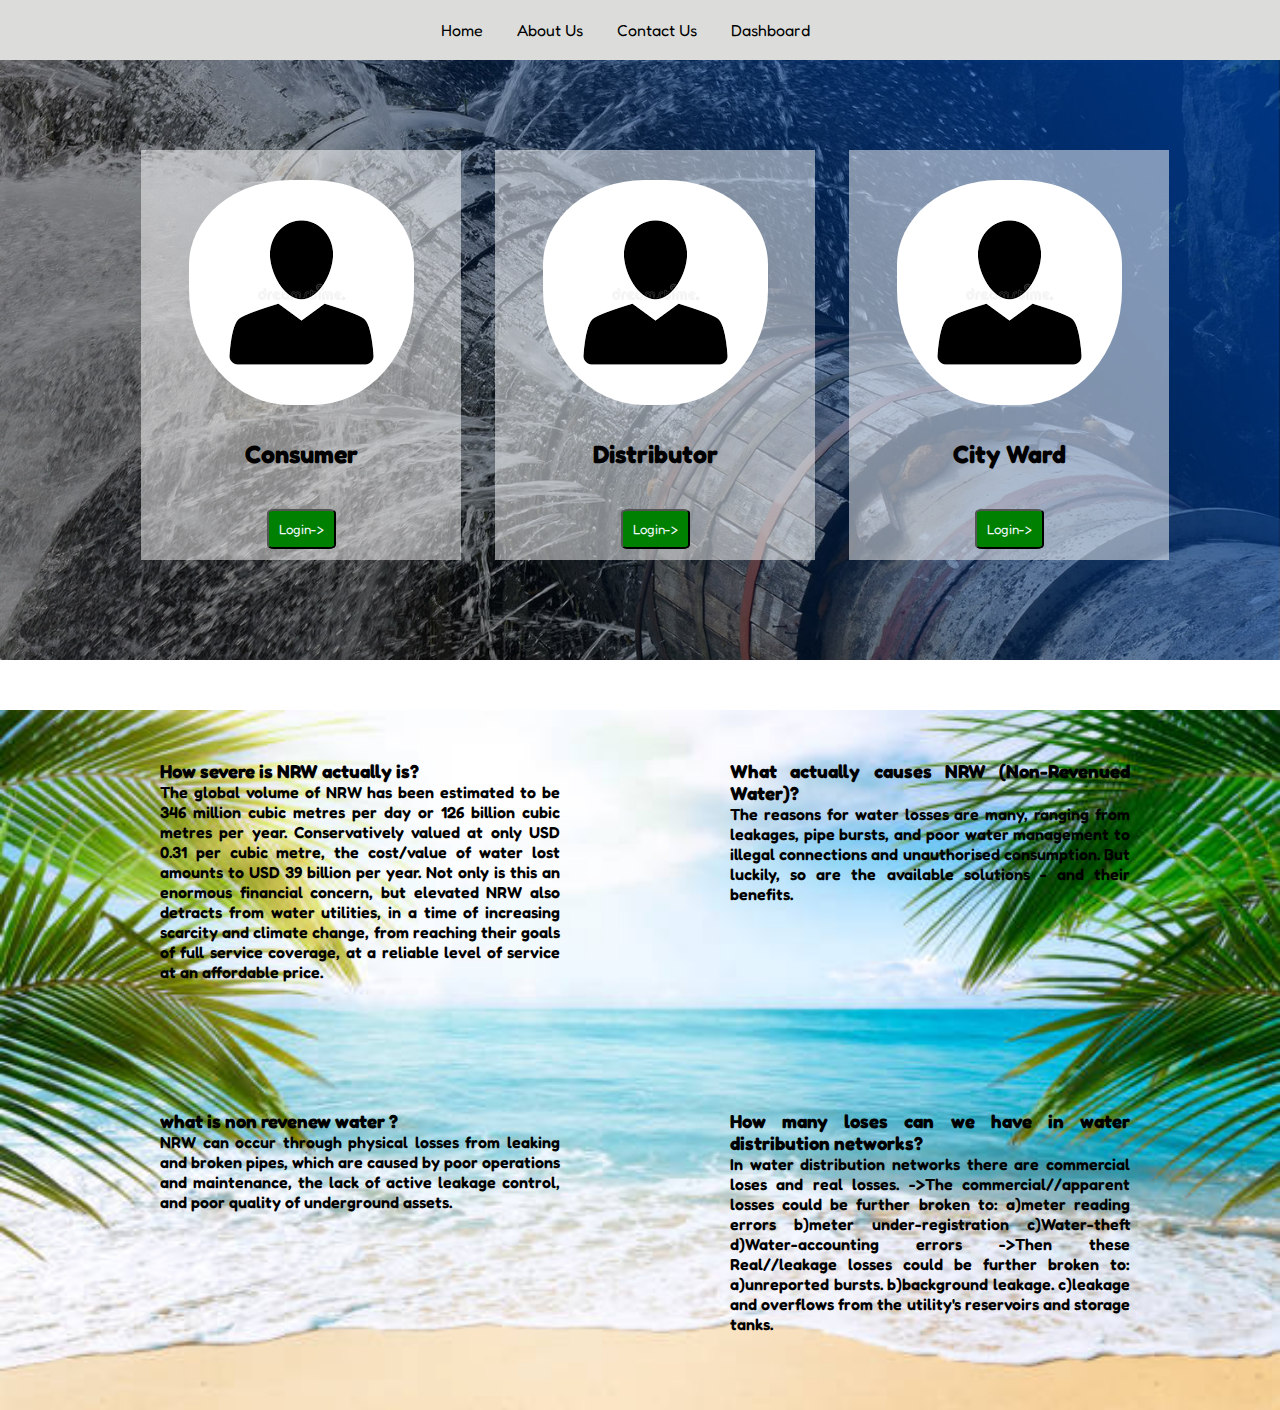
<file: html/index.html>
<!DOCTYPE html>
<html lang="en">
<head>
    <meta charset="UTF-8">
    <meta http-equiv="X-UA-Compatible" content="IE=edge">
    <meta name="viewport" content="width=device-width, initial-scale=1.0">
    <link rel="stylesheet" href="../style/style.css">
    <link rel="preconnect" href="https://fonts.googleapis.com">
<link rel="preconnect" href="https://fonts.gstatic.com" crossorigin>
<link rel="preconnect" href="https://fonts.googleapis.com">
<link rel="preconnect" href="https://fonts.gstatic.com" crossorigin>
<link href="https://fonts.googleapis.com/css2?family=Fredoka:wght@300;400;500;600&family=Oswald:wght@200;300;400&display=swap" rel="stylesheet">
<link href="https://fonts.googleapis.com/css2?family=Fredoka:wght@300;400;500;600&family=Oswald:wght@200;300;400&display=swap" rel="stylesheet">
    <title>Non-Revenew-water</title>
</head>
<body>
    <!--navbar section-->
    <section class="nav-bar">
        <div class="nav">
            <ul>
               <li><a href="../html/index.html">home</a></li>
               <li><a href="../html/about us.html">about us</a></li>
               <li><a href="../html/contact us.html">contact us</a></li>
               <li><a href="../html/dashboard.html">dashboard</a></li>
            </ul>
        </div>
<!--cards section -->

    </section>
    <section class="cards-container">
  <div class="cards">
      <img src="../images/customerlogo.png" alt="">
      <h1>consumer</h1>
      <button class="btn"><a href="../html/consumer.html">login-></a></button>

  </div>
  <div class="cards">
    <img src="../images/customerlogo.png" alt="">
    <h1>distributor</h1>
    <button class="btn"><a href="../html/department.html">login-></a></button>

</div>
<div class="cards">
    <img src="../images/customerlogo.png" alt="">
    <h1>City Ward</h1>
    <button class="btn"><a href="../html/state.html">login-></a></button>

</div>


    </section>
    <!--text container about water revenew-->
    <section class="text-container">
    <div class="question">
        <h3>What actually causes NRW (Non-Revenued Water)?</h3>
        <p>The reasons for water losses are many, ranging from leakages, pipe bursts, and poor water management to illegal connections and unauthorised consumption.
            But luckily, so are the available solutions - and their benefits.</p>
    </div>
    <div class="question">
        <h3>How severe is NRW actually is?</h3>
        <p>The global volume of NRW has been estimated to be 346 million cubic metres per day or 126 billion cubic metres per year.
            Conservatively valued at only USD 0.31 per cubic metre, the cost/value of water lost amounts to USD 39 billion per year.
            Not only is this an enormous financial concern, but elevated NRW also detracts from water utilities, in a time of increasing scarcity and climate change, 
            from reaching their goals of full service coverage, at a reliable level of service at an affordable price.
            </p>
    </div>
    <div class="question">
        <h3>How many loses can we have in water distribution networks?</h3>
        <p>In water distribution networks there are commercial loses and real losses.
            ->The commercial//apparent losses could be further broken to:
            a)meter reading errors
            b)meter under-registration
            c)Water-theft
            d)Water-accounting errors
            
            ->Then these Real//leakage losses could be further broken to:
            a)unreported bursts.
            b)background leakage.
            c)leakage and overflows from the utility's reservoirs and storage tanks.</p>
    </div>
    <div class="question">
        <h3>what is non revenew water ?</h3>
        <p>NRW can occur through physical losses from leaking and broken pipes, which are caused by poor operations and maintenance, the lack of active leakage control, and poor quality of underground assets.</p>
    </div>
    </section>
</body>
</html>
</file>
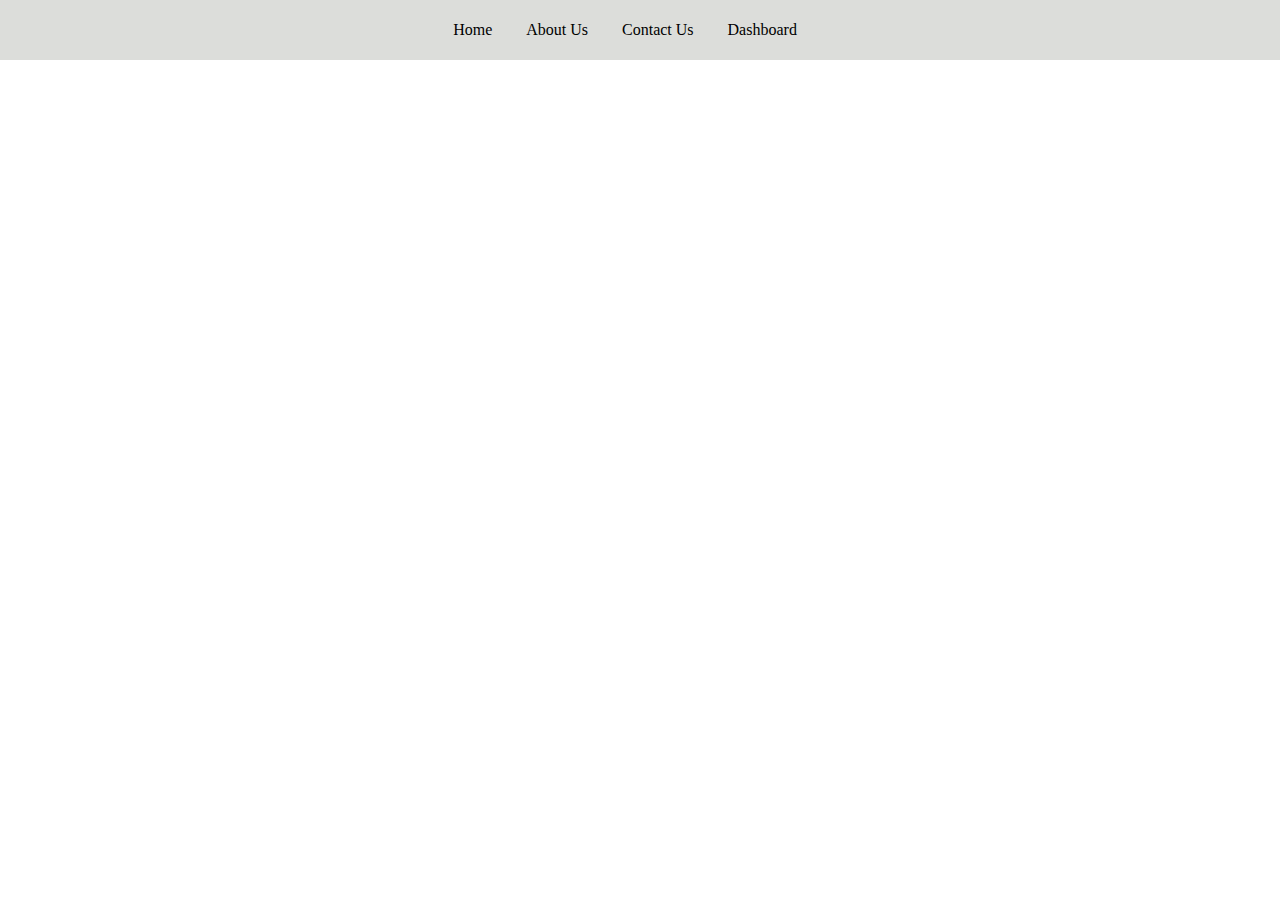
<file: html/about us.html>
<!DOCTYPE html>
<html lang="en">
<head>
    <meta charset="UTF-8">
    <meta http-equiv="X-UA-Compatible" content="IE=edge">
    <meta name="viewport" content="width=device-width, initial-scale=1.0">
    <link rel="stylesheet" href="../style/about.css">
    <title>about us</title>
</head>
<body>

    <!--navbar section-->
    <section class="nav-bar">
        <div class="nav">
            <ul>
               <li><a href="../html/index.html">home</a></li>
               <li><a href="../html/about us.html">about us</a></li>
               <li><a href="../html/contact us.html">contact us</a></li>
               <li><a href="../html/dashboard.html">dashboard</a></li>
            </ul>
        </div>
    
</body>
</html>
</file>
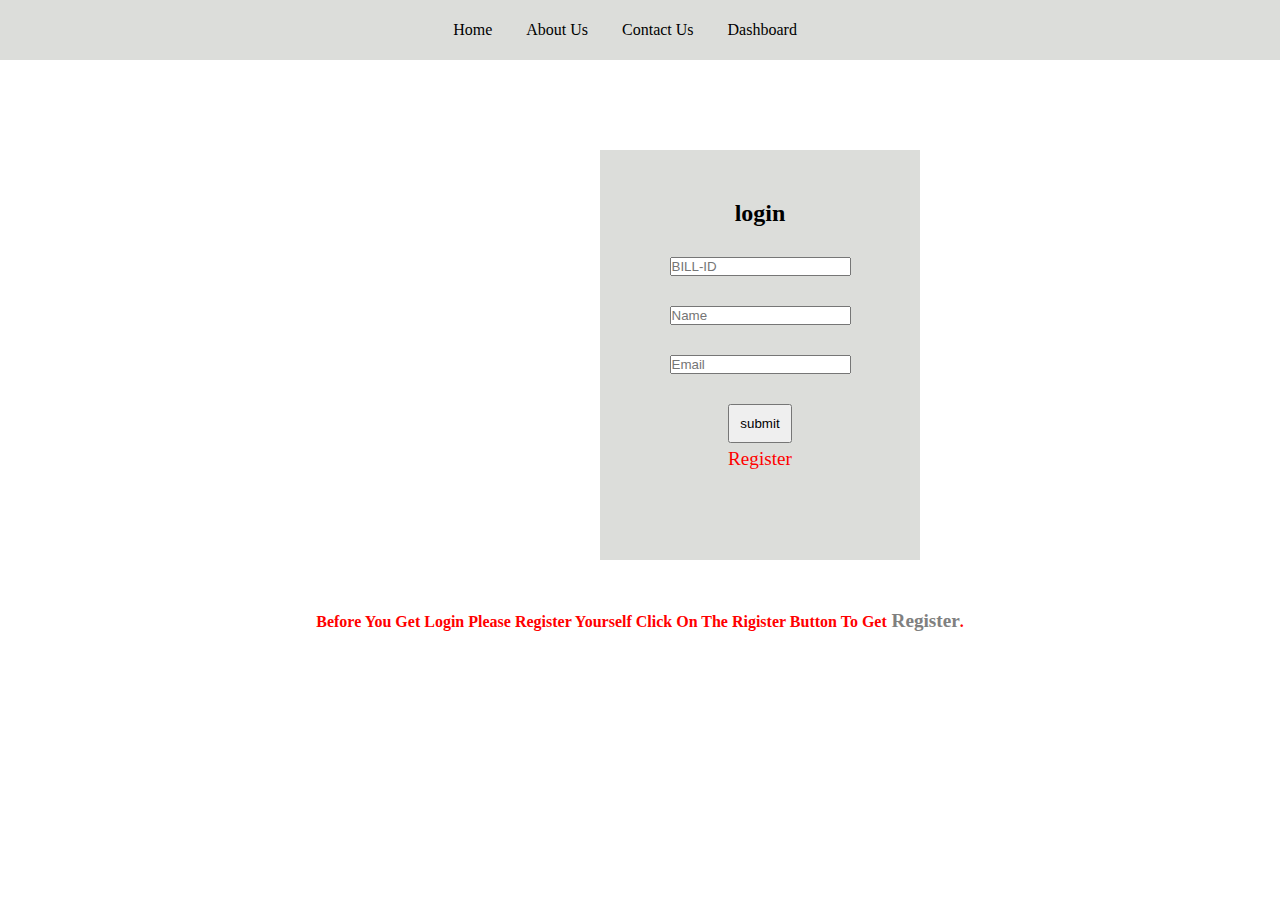
<file: html/consumer.html>
<!DOCTYPE html>
<html lang="en">
<head>
    <meta charset="UTF-8">
    <meta http-equiv="X-UA-Compatible" content="IE=edge">
    <meta name="viewport" content="width=device-width, initial-scale=1.0">
    <link rel="stylesheet" href="../style/consumers.css">
    <link href="https://cdn.jsdelivr.net/npm/bootstrap@5.1.3/dist/css/bootstrap.min.css" rel="stylesheet" integrity="sha384-1BmE4kWBq78iYhFldvKuhfTAU6auU8tT94WrHftjDbrCEXSU1oBoqyl2QvZ6jIW3" crossorigin="anonymous">
    <title>consumer log...</title>
</head>
<body>
        <!--navbar section-->
        <section class="nav-bar">
            <div class="nav">
                <ul>
                   <li><a href="../html/index.html">home</a></li>
                   <li><a href="../html/about us.html">about us</a></li>
                   <li><a href="../html/contact us.html">contact us</a></li>
                   <li><a href="../html/dashboard.html">dashboard</a></li>
                </ul>
            </div>
            </section>

           
       <section class="from-container">
      <form action="../php/consumer.php" method="get">
        <div class="hero">
            <h2>login</h2>
            <input type="text" placeholder="BILL-ID" name="bill_id" class="bill martop">
            <input type="text" placeholder="Name" name="name" class="name martop">
            <input type="email" placeholder="Email" name="email" class="email martop"><br>
            <input type="submit" value="submit" class="submit martop"><br>
            <a href="registration.html">register</a>
        </div>
    </form>
</section>
<section class="point">
    <h4>before you get login please register yourself click on the rigister button to get<a href="registration.html"> register</a>.</h4>
</section>
</body>
</html>
</file>
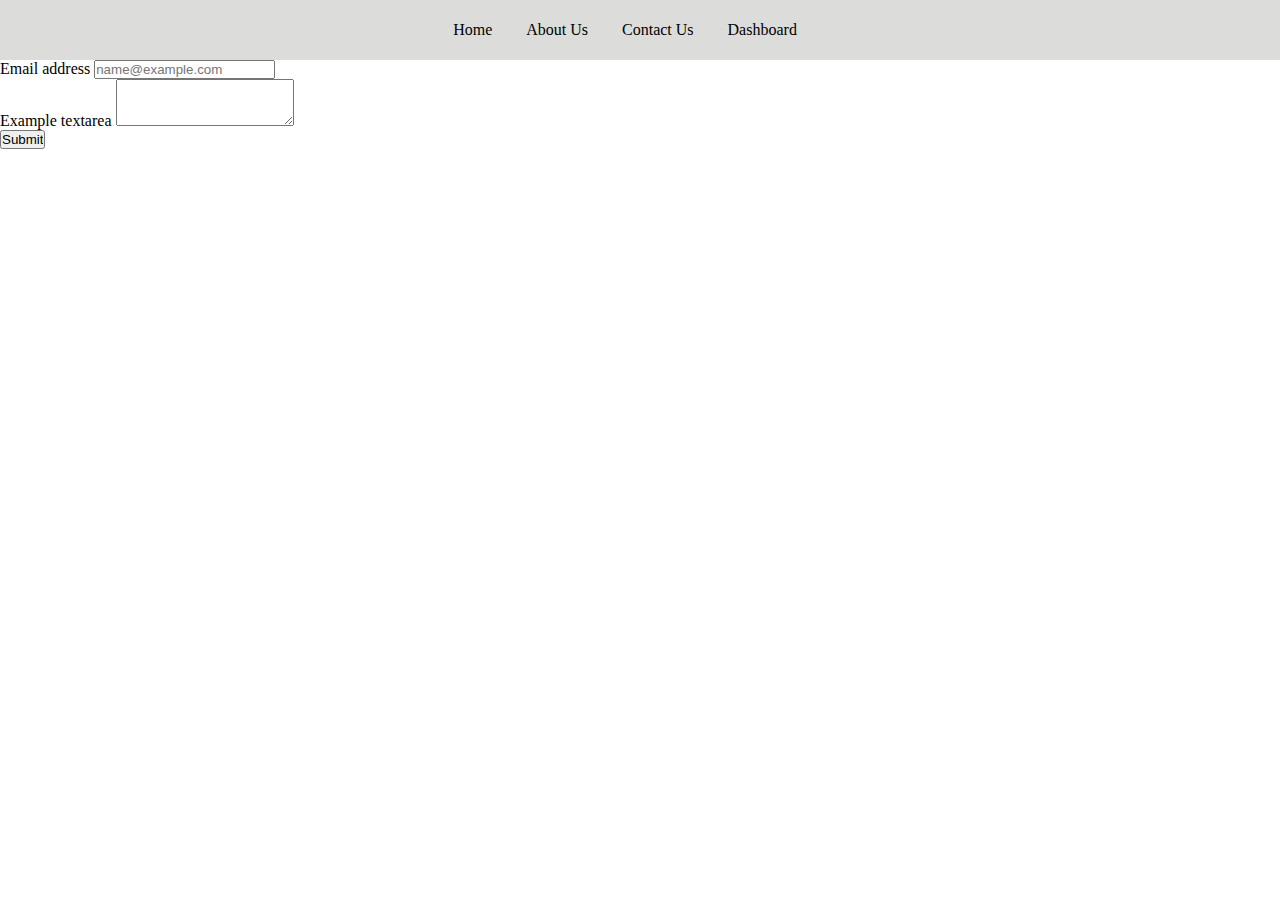
<file: html/contact us.html>
<!DOCTYPE html>
<html lang="en">
<head>
    <meta charset="UTF-8">
    <meta http-equiv="X-UA-Compatible" content="IE=edge">
    <meta name="viewport" content="width=device-width, initial-scale=1.0">
    <link rel="stylesheet" href="../style/contact.css">
    <link href="https://cdn.jsdelivr.net/npm/bootstrap@5.1.3/dist/css/bootstrap.min.css" rel="stylesheet" integrity="sha384-1BmE4kWBq78iYhFldvKuhfTAU6auU8tT94WrHftjDbrCEXSU1oBoqyl2QvZ6jIW3" crossorigin="anonymous">
    <title>contact us</title>
</head>
<body>
      <!--navbar section-->
      <section class="nav-bar">
        <div class="nav">
            <ul>
               <li><a href="../html/index.html">home</a></li>
               <li><a href="../html/about us.html">about us</a></li>
               <li><a href="../html/contact us.html">contact us</a></li>
               <li><a href="../html/dashboard.html">dashboard</a></li>
            </ul>
        </div>
    <section>
<form action="../php/contact.php" method="get">
        <div class="mb-3">
            <label for="exampleFormControlInput1" class="form-label">Email address</label>
            <input type="email" class="form-control" name="mail" id="exampleFormControlInput1" placeholder="name@example.com">
          </div>
          <div class="mb-3">
            <label for="exampleFormControlTextarea1" class="form-label">Example textarea</label>
            <textarea class="form-control" name="area" id="exampleFormControlTextarea1" rows="3"></textarea>
          </div>
          <input type="submit" vlaue="submit">
        </form>
    </section>

    <script src="https://cdn.jsdelivr.net/npm/bootstrap@5.1.3/dist/js/bootstrap.bundle.min.js" integrity="sha384-ka7Sk0Gln4gmtz2MlQnikT1wXgYsOg+OMhuP+IlRH9sENBO0LRn5q+8nbTov4+1p" crossorigin="anonymous"></script>
</body>
</html>
</file>
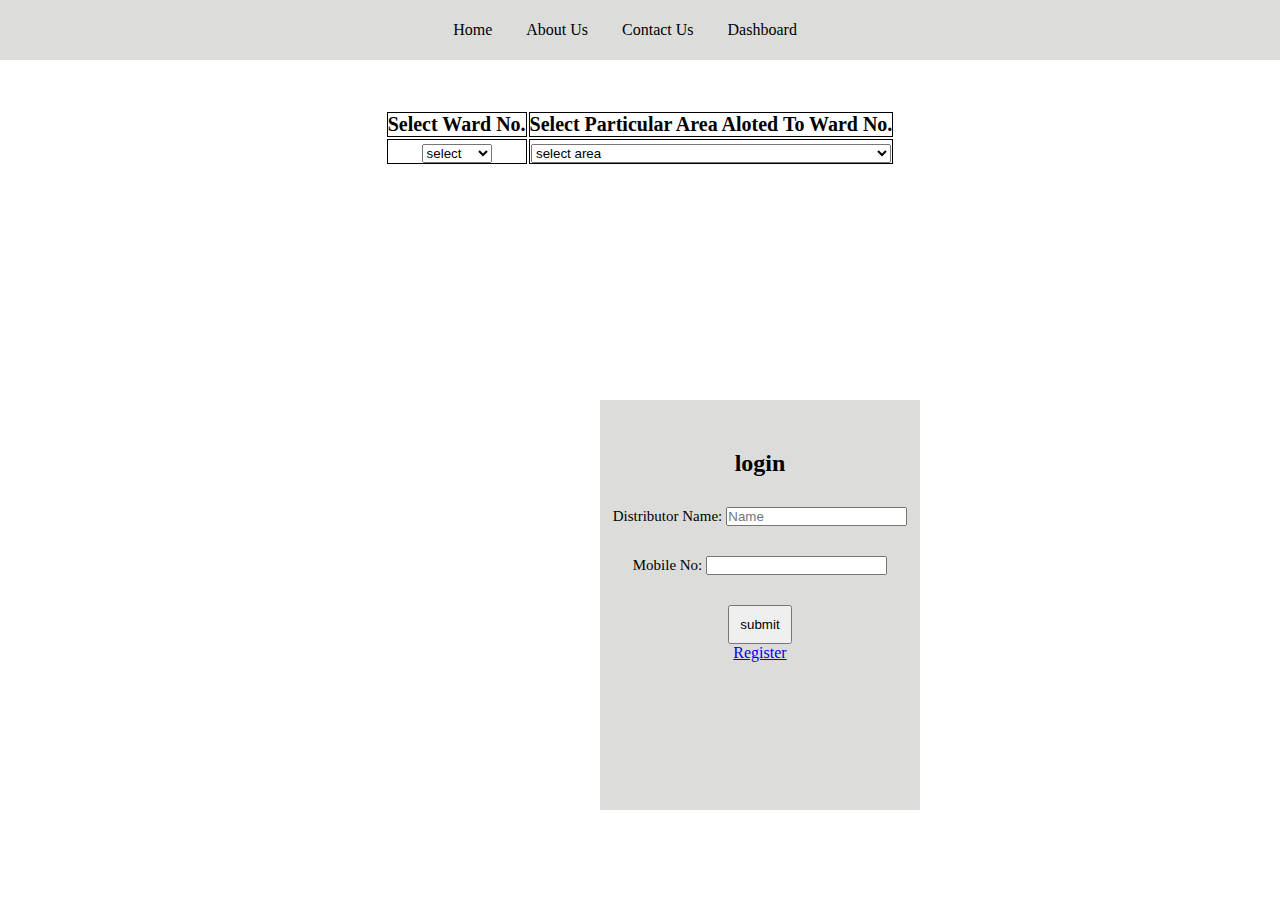
<file: html/department.html>
<!DOCTYPE html>
<html lang="en">
<head>
    <meta charset="UTF-8">
    <meta http-equiv="X-UA-Compatible" content="IE=edge">
    <meta name="viewport" content="width=device-width, initial-scale=1.0">
    <link rel="stylesheet" href="../style/department.css">
    <title>Distributor log...</title>
</head>
<body>
    
     <!--navbar section-->
     <section class="nav-bar">
        <div class="nav">
            <ul>
               <li><a href="../html/index.html">home</a></li>
               <li><a href="../html/about us.html">about us</a></li>
               <li><a href="../html/contact us.html">contact us</a></li>
               <li><a href="../html/dashboard.html">dashboard</a></li>
            </ul>
        </div>
        </section>
        <section class="select">
           <table class="table">
               <tr>
                   <th>select ward no.</th>
                   <th>select particular area aloted to ward no.</th>
               </tr>
               <tr>
                   <td><select name="" id="">
                    <option value="">select</option>
                    <option value="">ward 1</option>
                    <option value="">ward 2</option>
                    <option value="">ward 3</option>
                    <option value="">ward 4</option>
                    <option value="">ward 5</option>
                    <option value="">ward 6</option>
                    <option value="">ward 7</option>
                    <option value="">ward 8</option>
                    <option value="">ward 9</option>
                    <option value="">ward 10</option>
                    <option value="">ward 11</option>
                    <option value="">ward 12</option>
                    <option value="">ward 13</option>
                   <option value="">ward 14</option>
                   <option value="">ward 15</option>

                   <option value="">ward 16</option>
                   <option value="">ward 17</option>

                   <option value="">ward 18</option>
                </select>

                <td><select name="" id="">
                    <option value="">select area</option>
                    <option value="">	1493,नीमच माता स्कीम, देवाली, उदयपुर</option>
                    <option value="">303,अम्बामाता स्कीम, उदयपुर</option>
                    <option value="">6-ए सहेली नगर ,उदयपुर</option>
                    <option value="">	7-सी, नीमच माता स्कीम, देवाली, उदयपुर</option>
                    <option value="">नानी गली ,कँवरपदा मार्ग, उदयपुर</option>
                    <option value="">178,ओड़ कॉलोनी,गली न. 2,अम्बामाता ,उदयपुर</option>
                    <option value="">206,रजा कॉलोनी, मल्ला तलाई ,उदयपुर</option>
                    <option value="">2511,सज्जन नगर,मस्तान बाबा,उदयपुर</option>
                    <option value="">157,भीलू राणा कॉलोनी, सज्जनगढ़ रोड, उदयपुर</option>
                    <option value="">305,राताखेत,प्रेरणा स्कूल बाल शिक्षा सदन,रामपुरा चौराहा से पहले, उदयपुर</option>
                    <option value="">एकलव्य कॉलोनी, मल्ला तलाई, उदयपुर</option>
                    <option value="">60,आचार्य मार्ग, चांदपोल बाहर,उदयपुर</option>
                    <option value="">50,किशनपोल, आबकारी ऑफिस के पास,उदयपुर</option>
                    <option value="">पटेल सर्कल, दीवान शाह कॉलोनी, गली न. 7,उदयपुर</option>
                    <option value="">1-क-2,माछला मगरा स्कीम, उदयपुर</option>
                    <option value="">	620,कैलाश कॉलोनी, गली न. 3,माछला मगरा, उदयपुर</option>
                    <option value="">21,टाउन हॉल लिंक रोड़, तृतीय मंजिल, महावीर प्लाजा बिल्डिंग, उदयपुर</option>
                    <option value="">5, शांति नगर, आदिनाथ नगर,आई ब्लॉक, हिरण मगरी ,सेक्टर 14,उदयपुर</option>

                </select></td>
            
               </tr>

           </table>
        </section>
        <section class="from-container">
            <form action="../php/department.php" method="get">
              <div class="hero">
                  <h2>login</h2>
                  <span>distributor name:</span>
                  <input type="text" placeholder="Name" name="Distributor" class="bill martop"><br>
                  <span>mobile no:</span>
                  <input type="number" placeholder="" name="disnum" class="name martop"><br>
                  <input type="submit" value="submit" class="submit martop"><br>
                  <a href="../html/departmentregister.html">Register</a>
              </div>
          </form>
          
               
             </section>
</body>
</html>
</file>
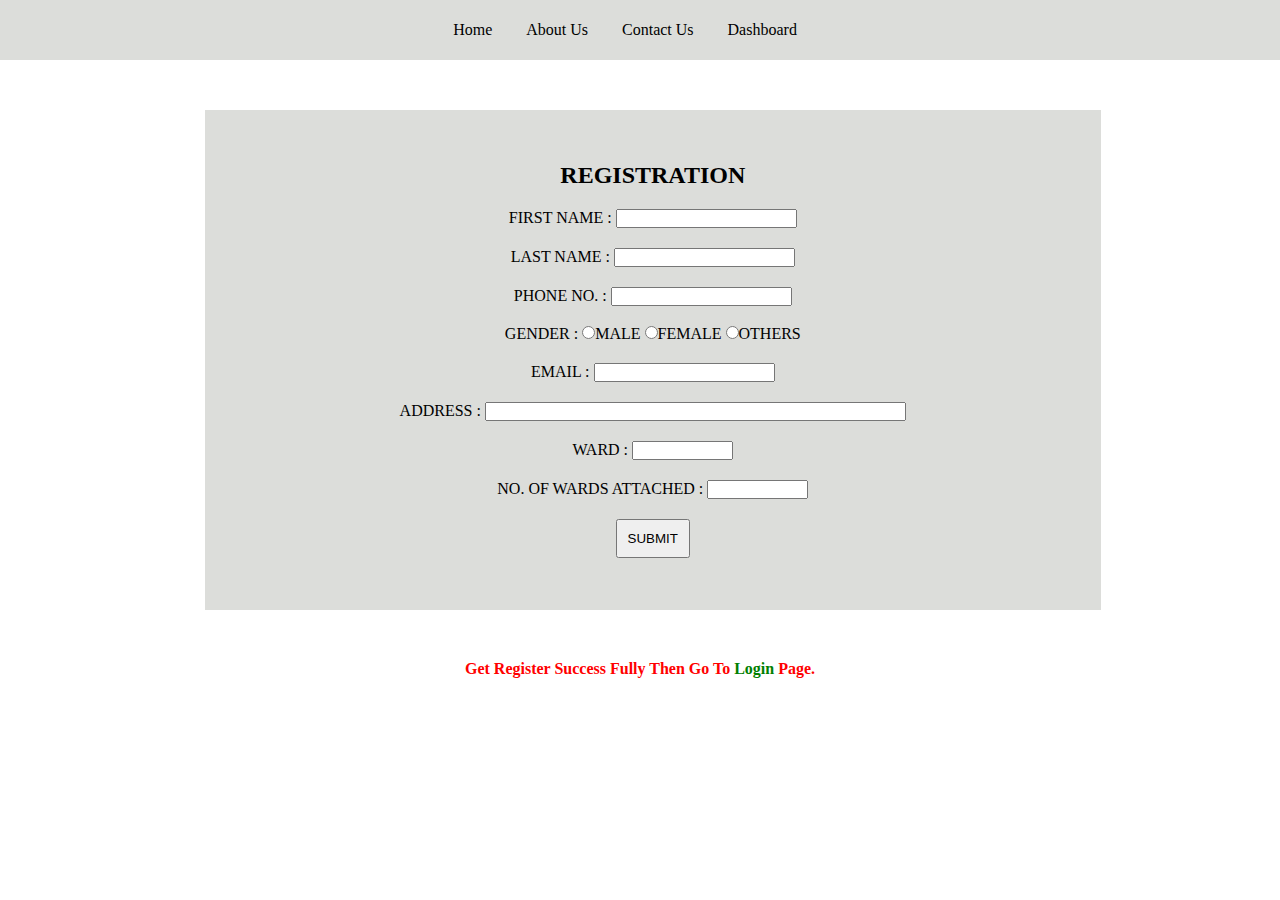
<file: html/departmentregister.html>
<!DOCTYPE html>
<html lang="en">
<head>
    <meta charset="UTF-8">
    <meta http-equiv="X-UA-Compatible" content="IE=edge">
    <meta name="viewport" content="width=device-width, initial-scale=1.0">
    <link rel="stylesheet" href="../style/registerdepartment.css">
    <link rel="stylesheet" href="https://cdnjs.cloudflare.com/ajax/libs/font-awesome/5.13.0/css/all.min.css">
    <link href="https://cdn.jsdelivr.net/npm/bootstrap@5.1.3/dist/css/bootstrap.min.css" rel="stylesheet" integrity="sha384-1BmE4kWBq78iYhFldvKuhfTAU6auU8tT94WrHftjDbrCEXSU1oBoqyl2QvZ6jIW3" crossorigin="anonymous">
  <title>consumer log...</title>
</head>
<body>
    
        <!--navbar section-->
        <section class="nav-bar">
            <div class="nav">
                <ul>
                   <li><a href="../html/index.html">home</a></li>
                   <li><a href="../html/about us.html">about us</a></li>
                   <li><a href="../html/contact us.html">contact us</a></li>
                   <li><a href="../html/dashboard.html">dashboard</a></li>
                </ul>
            </div>
            </section>
            <section class="registration">
                <form action="../php/registration.php" method="post">
                    <h2>registration</h2>
                    <tr>
                        <td class="uppercase">
                           FIRST NAME :
                    </td>
                    <td>
                        <input type="text" name="first-name" required>
                    </td>
                </tr><br>
                <tr>
                    <td>
                        LAST NAME :
                    </td>
                    <td>
                        <input type="text" name="last-name" required>
                    </td>
                </tr><br>
                <tr>
                    <td class="uppercase">
                        PHONE NO. :
                    </td>
                    <td>
                        <input type="number" name="number" required>
                    </td>
                </tr><br>
                <tr>
                    <td class="uppercase">
                        GENDER :
                    </td>
                    <td>
                        <input type="radio" name="gender" class="uppercase" value="male" required>MALE
                        <input type="radio" name="gender" class="uppercase"  value="female" required>FEMALE
                        <input type="radio" name="gender"  class="uppercase" value="others" required>OTHERS
                    </td>
                </tr><br>
                <tr>
                    <td class="uppercase">
                        EMAIL :
                    </td>
                    <td>
                        <input type="email" name="email" required>
                    </td>
                </tr><br>
                <tr>
                    <td>
                        ADDRESS :
                    </td>
                    <td>
                        <input type="text-area" name="address" size="50px" required>
                    </td>
                </tr><br>
                <tr>
                    <td>
                        WARD :
                    </td>
                    <td>
                        <input type="text" size="10px" name="wno" required>
                    </td>
                </tr><br>
                <tr>
                    <td class="uppercase">
                        NO. OF WARDS ATTACHED :
                    </td>
                    <td>
                        <input type="text" size="10px" name="wnum"   required>
                    </td>
                </tr><br>
                <tr>
                    <td>
                        <input type="submit" class="submit" submit="submit">
                    </td>
                </tr>
                </form>
            </section>
            <section class="point">
                <h4>get register success fully then go to <a href="department.html">login</a> page.</h4>
            </section>
            </body>
            </html>
</file>
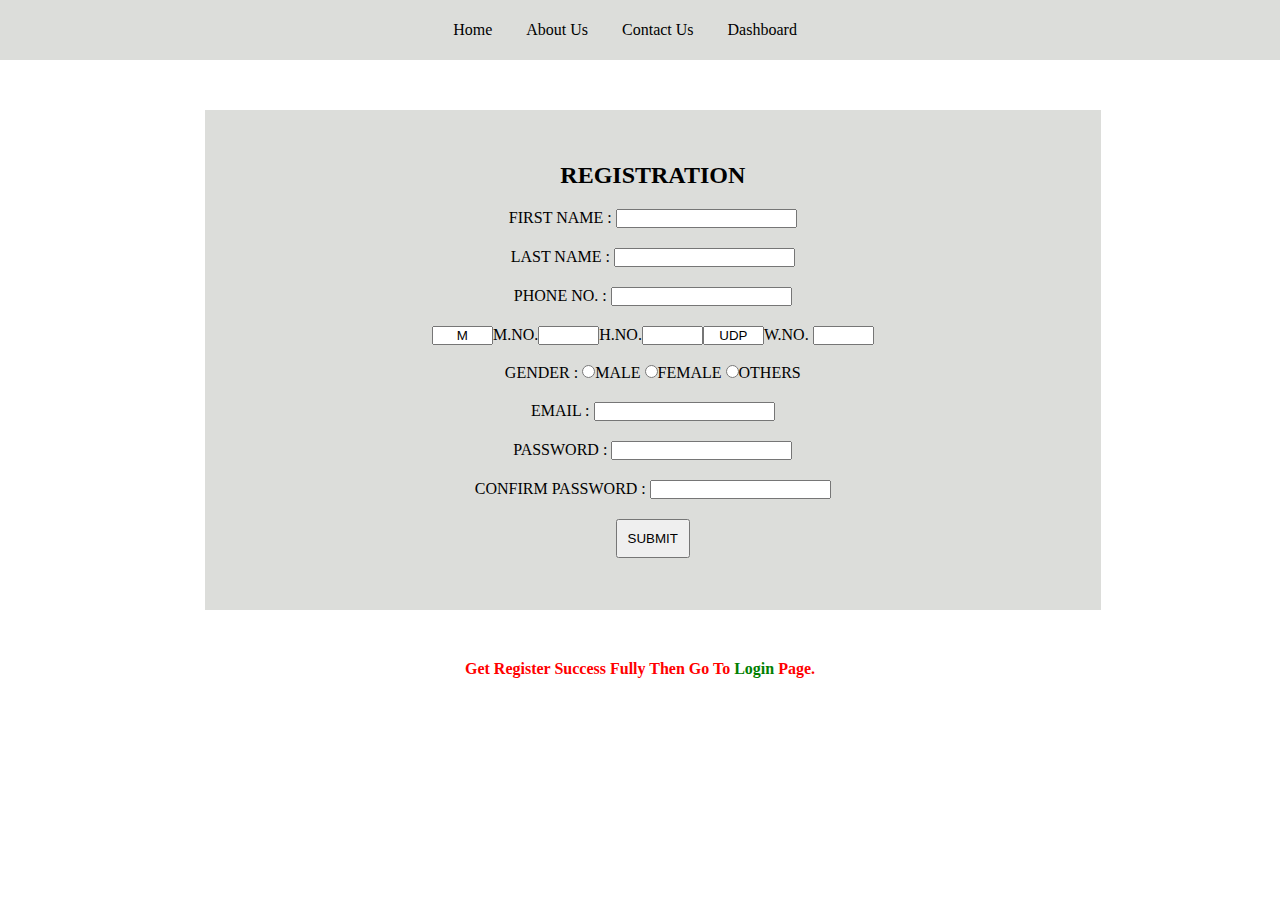
<file: html/registration.html>
<!DOCTYPE html>
<html lang="en">
<head>
    <meta charset="UTF-8">
    <meta http-equiv="X-UA-Compatible" content="IE=edge">
    <meta name="viewport" content="width=device-width, initial-scale=1.0">
    <link rel="stylesheet" href="../style/registration.css">
    <link rel="stylesheet" href="https://cdnjs.cloudflare.com/ajax/libs/font-awesome/5.13.0/css/all.min.css">
    <link href="https://cdn.jsdelivr.net/npm/bootstrap@5.1.3/dist/css/bootstrap.min.css" rel="stylesheet" integrity="sha384-1BmE4kWBq78iYhFldvKuhfTAU6auU8tT94WrHftjDbrCEXSU1oBoqyl2QvZ6jIW3" crossorigin="anonymous">
  <title>consumer log...</title>
</head>
<body>
    
        <!--navbar section-->
        <section class="nav-bar">
            <div class="nav">
                <ul>
                   <li><a href="../html/index.html">home</a></li>
                   <li><a href="../html/about us.html">about us</a></li>
                   <li><a href="../html/contact us.html">contact us</a></li>
                   <li><a href="../html/dashboard.html">dashboard</a></li>
                </ul>
            </div>
            </section>
            <section class="registration">
                <form action="../php/registration.php" method="post">
                    <h2>registration</h2>
                    <tr>
                        <td class="uppercase">
                           FIRST NAME :
                    </td>
                    <td>
                        <input type="text" name="first-name" required>
                    </td>
                </tr><br>
                <tr>
                    <td>
                        LAST NAME :
                    </td>
                    <td>
                        <input type="text" name="last-name" required>
                    </td>
                </tr><br>
                <tr>
                    <td class="uppercase">
                        PHONE NO. :
                    </td>
                    <td>
                        <input type="number" name="number" required>
                    </td>
                </tr><br>
                <tr>
                    <td>
                        <input type="text" value="M" name="m" size="5px">M.NO.<input type="text" name="mno" size="5px">H.NO.<input type="text" name="hno" size="5px"><input type="text" size="5px" name="udp" value="UDP">W.NO. <input type="text" name="wno" size="5px">
                    </td>
                </tr><br>
                <tr>
                    <td class="uppercase">
                        GENDER :
                    </td>
                    <td>
                        <input type="radio" name="gender" class="uppercase" value="male" required>MALE
                        <input type="radio" name="gender" class="uppercase"  value="female" required>FEMALE
                        <input type="radio" name="gender"  class="uppercase" value="others" required>OTHERS
                    </td>
                </tr><br>
                <tr>
                    <td class="uppercase">
                        EMAIL :
                    </td>
                    <td>
                        <input type="email" name="email" required>
                    </td>
                </tr><br>
                <tr>
                    <td class="uppercase">
                        PASSWORD :
                    </td>
                    <td>
                        <input type="password" name="fpassword"   required>
                    </td>
                </tr><br>
                <tr>
                    <td class="uppercase">
                        CONFIRM PASSWORD :
                    </td>
                    <td>
                        <input type="password" name="con-password" required>
                    </td>
                </tr><br>
                <tr>
                    <td>
                        <input type="submit" class="submit" submit="submit">
                    </td>
                </tr>
                </form>
            </section>
            <section class="point">
                <h4>get register success fully then go to <a href="consumer.html">login</a> page.</h4>
            </section>
            </body>
            </html>
</file>
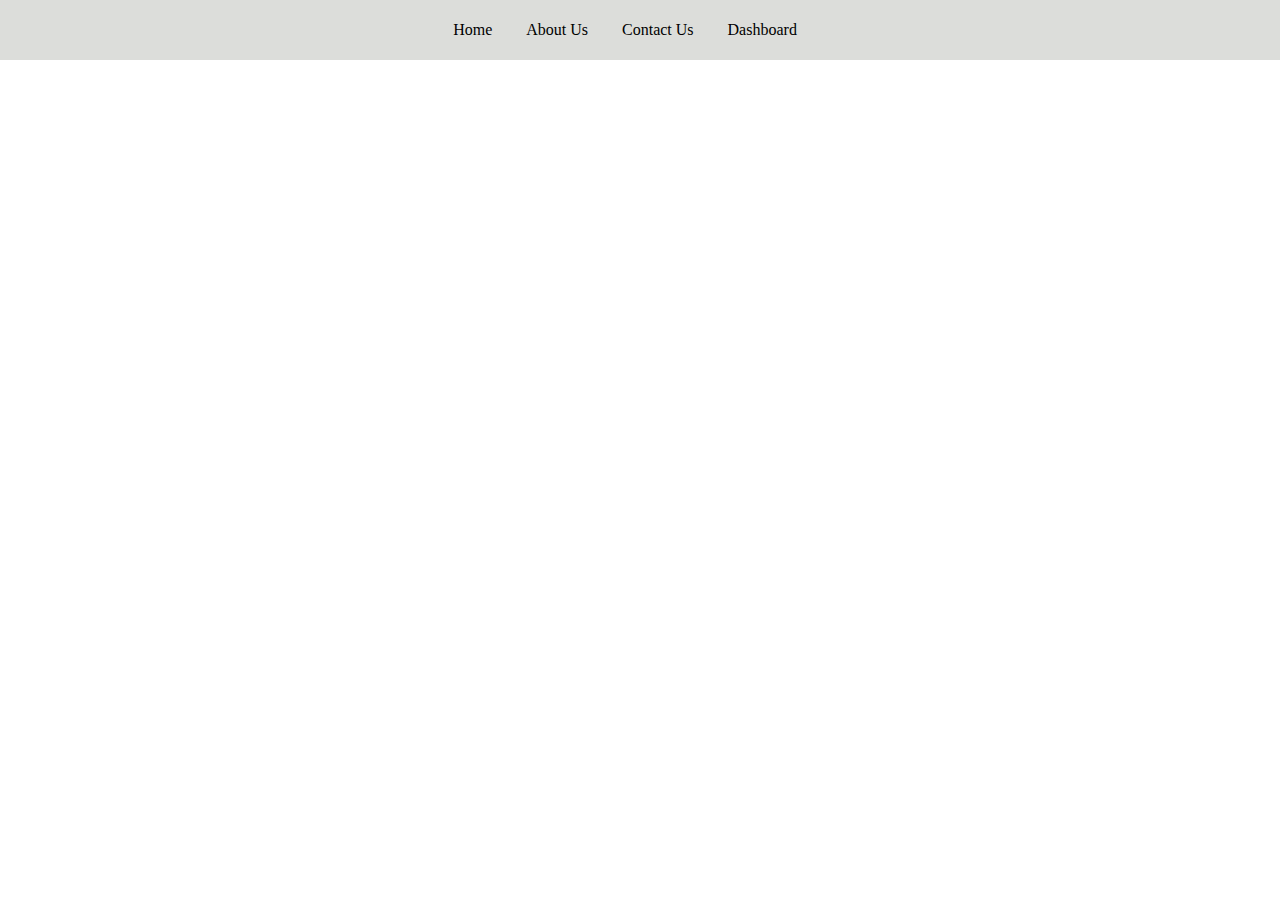
<file: html/state.html>
<!DOCTYPE html>
<html lang="en">
<head>
    <meta charset="UTF-8">
    <meta http-equiv="X-UA-Compatible" content="IE=edge">
    <meta name="viewport" content="width=device-width, initial-scale=1.0">
    <link rel="stylesheet" href="../style/state.css">
    <title>ward head log...</title>
</head>
<body>
    
     <!--navbar section-->
     <section class="nav-bar">
        <div class="nav">
            <ul>
               <li><a href="../html/index.html">home</a></li>
               <li><a href="../html/about us.html">about us</a></li>
               <li><a href="../html/contact us.html">contact us</a></li>
               <li><a href="../html/dashboard.html">dashboard</a></li>
            </ul>
        </div>
</body>
</html>
</file>
<file: style/style.css>
@import url('https://fonts.googleapis.com/css2?family=Fredoka:wght@300;400;500;600&family=Oswald:wght@200;300;400&display=swap');
@import url('https://fonts.googleapis.com/css2?family=Fredoka:wght@300;400;500;600&family=Oswald:wght@200;300;400&display=swap');



* {
    margin: 0;
    padding: 0;
    font-family: 'Fredoka', sans-serif;
}

.nav {
    display: flex;
    justify-content: center;
    align-items: center;
    line-height: 60px;
}

.nav-bar {
    height: 60px;
    width: 100%;
    background-color: rgba(66, 71, 55, 0.185);
}

.nav ul {
    float: right;
}
.nav li {
    display: inline-block;
    margin-right: 30px;
}

.nav li a {
    text-decoration: none;
    text-transform: capitalize;
    color: #000;
}

.cards-container {
    height: 600px;
    width: 100%;
    color: blue;
    background: url(../images/waterbg.jpg);
    background-repeat: no-repeat;
    background-size: cover;
    align-items: center;
    justify-content: center;
    text-align: center;
}

.cards h1 {
    color: #000;
}

.cards {
    height: 410px;
    width: 320px;
    background-color: rgba(255, 255, 255, 0.5);
    display: inline-block;
    margin-left: 30px;
    justify-content: center;
    align-items: center;
    text-align: center;
    margin-top: 90px;
}

.cards img {
    border-radius: 45%;
    padding-top: 30px;

}

.cards h1 {
    text-transform: capitalize;
    font-size: 25px;
    padding-top: 30px;

}

.btn {
    text-transform: capitalize;
    padding: 10px;
    background-color: green;
    margin-top: 40px;
    border-radius: 10%;
    color: aliceblue;
}

.text-container {

    width: 100%;
    height: 100%;
    background: url(../images/waterbg2.jpg);
    background-repeat: no-repeat;
    background-size: cover;
    margin-top: 50px;
}

.question {
  width: 400px;
  height: 300px;
  margin-left: 160px;
  text-align: justify;
  padding-top: 50px;
  font-family: 'Fredoka', sans-serif;
  font-weight: 600;
  
  
}

.question:nth-child(odd) {
    float: right;
    margin-right: 150px;
}

.cards a {
    text-decoration: none;
    color: aliceblue;
}

.nav ul li a:hover {
    font-size: 15px;
}
</file>
<file: style/about.css>
* {
    margin: 0;
    padding: 0;
}

.nav {
    display: flex;
    justify-content: center;
    align-items: center;
    line-height: 60px;
}

.nav-bar {
    height: 60px;
    width: 100%;
    background-color: rgba(66, 71, 55, 0.185);
}

.nav ul {
    float: right;
}
.nav li {
    display: inline-block;
    margin-right: 30px;
}

.nav li a {
    text-decoration: none;
    text-transform: capitalize;
    color: #000;
}
</file>
<file: style/consumers.css>
* {
    margin: 0;
    padding: 0;
}


.nav {
    display: flex;
    justify-content: center;
    align-items: center;
    line-height: 60px;
}

.nav-bar {
    height: 60px;
    width: 100%;
    background-color: rgba(66, 71, 55, 0.185);
}

.nav ul {
    float: right;
}
.nav li {
    display: inline-block;
    margin-right: 30px;
}

.nav li a {
    text-decoration: none;
    text-transform: capitalize;
    color: #000;
}

.nav ul li a:hover {
    font-size: 15px;
}


.hero {
    height: 410px;
    width: 320px;
    background-color: rgba(66, 71, 55, 0.185);
    display: inline-block;
    margin-left: 600px;
    justify-content: center;
    align-items: center;
    text-align: center;
    margin-top: 90px;

}

.martop {
    margin-top: 30px;
}

.hero h2 {
    padding-top: 50px;
}

.submit {
    padding: 10px;
    margin-bottom: 5px;
}

.form-container {
    background: url(../images/water.jpg);
    background-repeat: no-repeat;
    background-size: cover;
}

.select {
    width: 100%;
    height: 200px;
    margin-top: 50px;
    text-align: center;
    align-items: center;
    justify-content: center;
    text-transform: capitalize;
    font-size: 20px;
}

.select th {
    border: 1px solid black;
}

.select td {
    border: 1px solid black;
}

.table {
    display: flex;
    justify-content: center;
    align-items: center;
}

.hero a {
    text-transform: capitalize;
    text-decoration: none;
   color: red;
   font-size: larger;
   
   
}

.point {
     text-transform: capitalize;
     color: red;
     text-align: center;
     margin-top: 50px;
}
.point a {
    text-transform: capitalize;
    text-decoration: none;
   color: grey;
   font-size: larger;
}
</file>
<file: style/contact.css>
* {
    margin: 0;
    padding: 0;
}

.nav {
    display: flex;
    justify-content: center;
    align-items: center;
    line-height: 60px;
}

.nav-bar {
    height: 60px;
    width: 100%;
    background-color: rgba(66, 71, 55, 0.185);
}

.nav ul {
    float: right;
}
.nav li {
    display: inline-block;
    margin-right: 30px;
}

.nav li a {
    text-decoration: none;
    text-transform: capitalize;
    color: #000;
}
</file>
<file: style/department.css>
* {
    margin: 0;
    padding: 0;
}

.nav {
    display: flex;
    justify-content: center;
    align-items: center;
    line-height: 60px;
}

.nav-bar {
    height: 60px;
    width: 100%;
    background-color: rgba(66, 71, 55, 0.185);
}

.nav ul {
    float: right;
}
.nav li {
    display: inline-block;
    margin-right: 30px;
}

.nav li a {
    text-decoration: none;
    text-transform: capitalize;
    color: #000;
}

.nav ul li a:hover {
    font-size: 15px;
}

.select {
    width: 100%;
    height: 200px;
    margin-top: 50px;
    text-align: center;
    align-items: center;
    justify-content: center;
    text-transform: capitalize;
    font-size: 20px;
}

.select th {
    border: 1px solid black;
}

.select td {
    border: 1px solid black;
}

.table {
    display: flex;
    justify-content: center;
    align-items: center;
}

.distributor-login-form {
    width: 100%;
    height: 400px;
    background-color: red;
    text-transform: capitalize;


}

.distributor-login-form form {
    display: flex;
    justify-content: center;
    align-items: center;
    text-align: center;

}

.distributor {
    display: flex;
    align-items: center;
    justify-content: center;
    margin-top: 10px;
    padding-top: 20px;
}

.hero {
    height: 410px;
    width: 320px;
    background-color: rgba(66, 71, 55, 0.185);
    display: inline-block;
    margin-left: 600px;
    justify-content: center;
    align-items: center;
    text-align: center;
    margin-top: 90px;

}

.hero h2 {
    padding-top: 50px;
}

.submit {
    padding: 10px;
}

.martop {
    margin-top: 30px;
}

.hero span {
    text-transform: capitalize;
    font-size: 15px;
    
}
</file>
<file: style/registerdepartment.css>
* {
    margin: 0;
    padding: 0;
}


.nav {
    display: flex;
    justify-content: center;
    align-items: center;
    line-height: 60px;
}

.nav-bar {
    height: 60px;
    width: 100%;
    background-color: rgba(66, 71, 55, 0.185);
}

.nav ul {
    float: right;
}
.nav li {
    display: inline-block;
    margin-right: 30px;
}

.nav li a {
    text-decoration: none;
    text-transform: capitalize;
    color: #000;
}

.nav ul li a:hover {
    font-size: 15px;
}


.registration {
    width: 70%;
    margin-left: 16%;
    height: 500px;
    display: flex;
    justify-content: center;
    align-items: center;
    text-align: center;
    margin-top: 50px;
    background: rgba(66, 71, 55, 0.185);
}
.registration input {
    margin-top: 20px;
    text-align: center;
   
}

.uppercase {
    text-transform: uppercase;
}

.point {
    margin-top: 50px;
    text-transform: capitalize;
    color: red;
    text-align: center;

}

.point a {
    text-decoration: none;
    color: green;

}

.registration h2 {
    text-transform: uppercase;
    font-weight: 400px;
}

.submit {
    text-transform: uppercase;
    padding: 10px;
}
</file>
<file: style/registration.css>
* {
    margin: 0;
    padding: 0;
}


.nav {
    display: flex;
    justify-content: center;
    align-items: center;
    line-height: 60px;
}

.nav-bar {
    height: 60px;
    width: 100%;
    background-color: rgba(66, 71, 55, 0.185);
}

.nav ul {
    float: right;
}
.nav li {
    display: inline-block;
    margin-right: 30px;
}

.nav li a {
    text-decoration: none;
    text-transform: capitalize;
    color: #000;
}

.nav ul li a:hover {
    font-size: 15px;
}


.registration {
    width: 70%;
    margin-left: 16%;
    height: 500px;
    display: flex;
    justify-content: center;
    align-items: center;
    text-align: center;
    margin-top: 50px;
    background: rgba(66, 71, 55, 0.185);
}
.registration input {
    margin-top: 20px;
    text-align: center;
   
}

.uppercase {
    text-transform: uppercase;
}

.point {
    margin-top: 50px;
    text-transform: capitalize;
    color: red;
    text-align: center;

}

.point a {
    text-decoration: none;
    color: green;

}

.registration h2 {
    text-transform: uppercase;
    font-weight: 400px;
}

.submit {
    text-transform: uppercase;
    padding: 10px;
}
</file>
<file: style/state.css>
* {
    margin: 0;
    padding: 0;
}

.nav {
    display: flex;
    justify-content: center;
    align-items: center;
    line-height: 60px;
}

.nav-bar {
    height: 60px;
    width: 100%;
    background-color: rgba(66, 71, 55, 0.185);
}

.nav ul {
    float: right;
}
.nav li {
    display: inline-block;
    margin-right: 30px;
}

.nav li a {
    text-decoration: none;
    text-transform: capitalize;
    color: #000;
}

.nav ul li a:hover {
    font-size: 15px;
}
</file>
